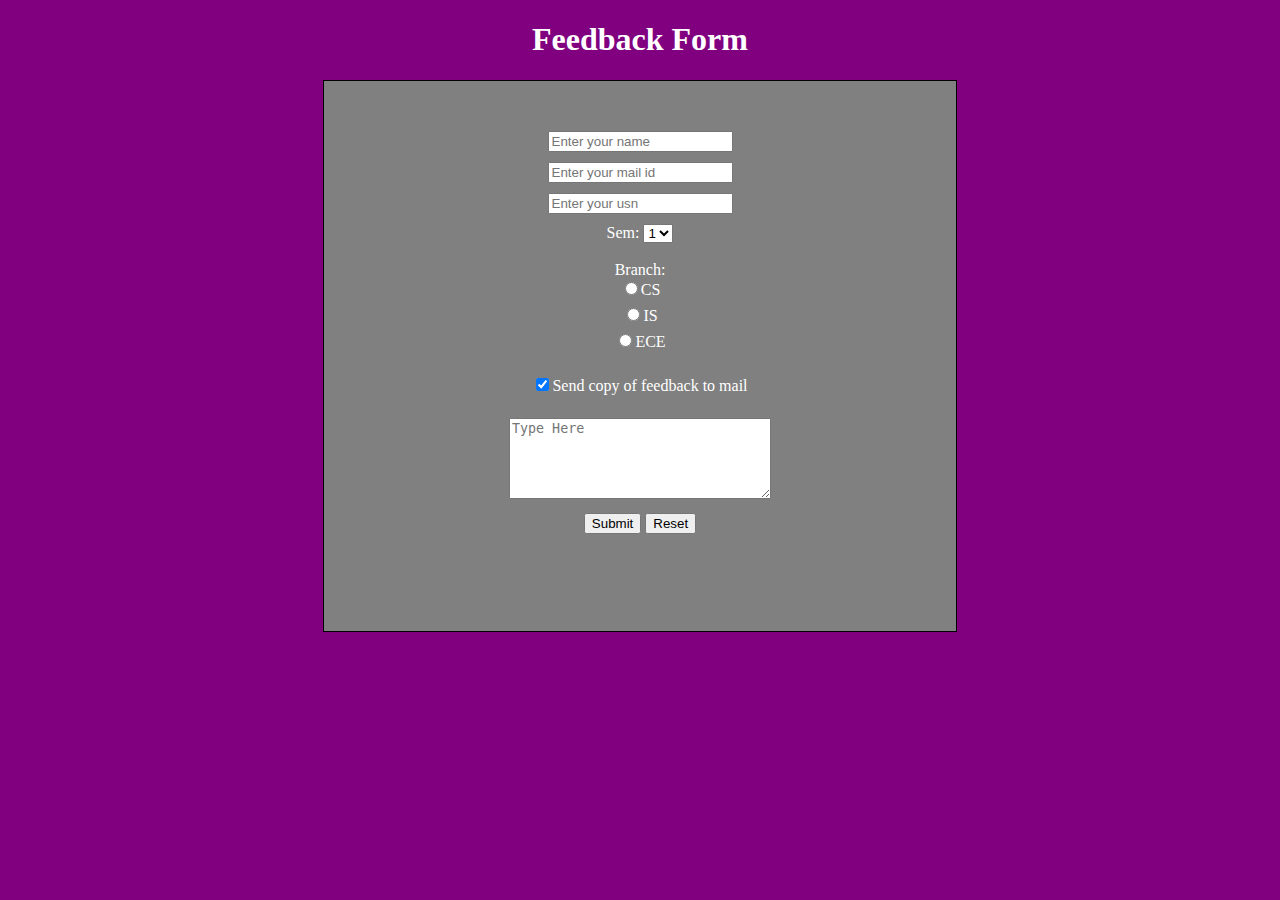
<file: prog2/index.html>
<!DOCTYPE html>
<html lang="en">

<head>
    <meta charset="UTF-8">
    <meta name="viewport" content="width=device-width, initial-scale=1.0">
    <title>FeedBack</title>
    <style>
      body{
        background-color: purple;
        color: white;
      }
      h1{
        text-align: center;
      }
      form{
       margin-left: auto;
       margin-right: auto;
        text-align: center;
        border: 1px solid black;
        padding-top: 50px;
        height: 500px;
        background-color: grey;
        color: white;
        width: 50%;
      }
      .rad{
        margin-bottom: 10px;
      }
      textarea{
        margin-top: 5px;
        margin-bottom: 10px;
      }
    </style>
</head>

<body>
    <h1>Feedback Form</h1>
    <form action="">
        
        <input type="text" name="fname" placeholder="Enter your name" class="rad"><br>
        <input type="text" name="femail" placeholder="Enter your mail id" class="rad"><br>
        <input type="text" name="usn" placeholder="Enter your usn" class="rad"><br>
        <label for ="semester">Sem:</label>
        <select name="semester" id="">
            <option value="1" selected>1</option>
            <option value="2">2</option>
            <option value="3">3</option>
            <option value="4">4</option>
            <option value="5">5</option>
            <option value="6">6</option>
            <option value="7">7</option>
            <option value="8">8</option>
        </select><br><br>
        Branch: <br>
        <input type="radio" class="rad" name="branch" value="CS" >CS</input><br>
        <input type="radio" class="rad" name="branch" value="IS">IS</input><br>
        <input type="radio" class="rad" name="branch" value="ECE">ECE</input><br>
        <br>
        <input type="checkbox" name="send" checked>Send copy of feedback to mail</input><br><br>
        <textarea name="feedback" rows="5" cols="30" placeholder="Type Here"></textarea><br>
        <input type="submit" value="Submit">
        <input type="reset" value="Reset">
    </form>
</body>

</html>
</file>
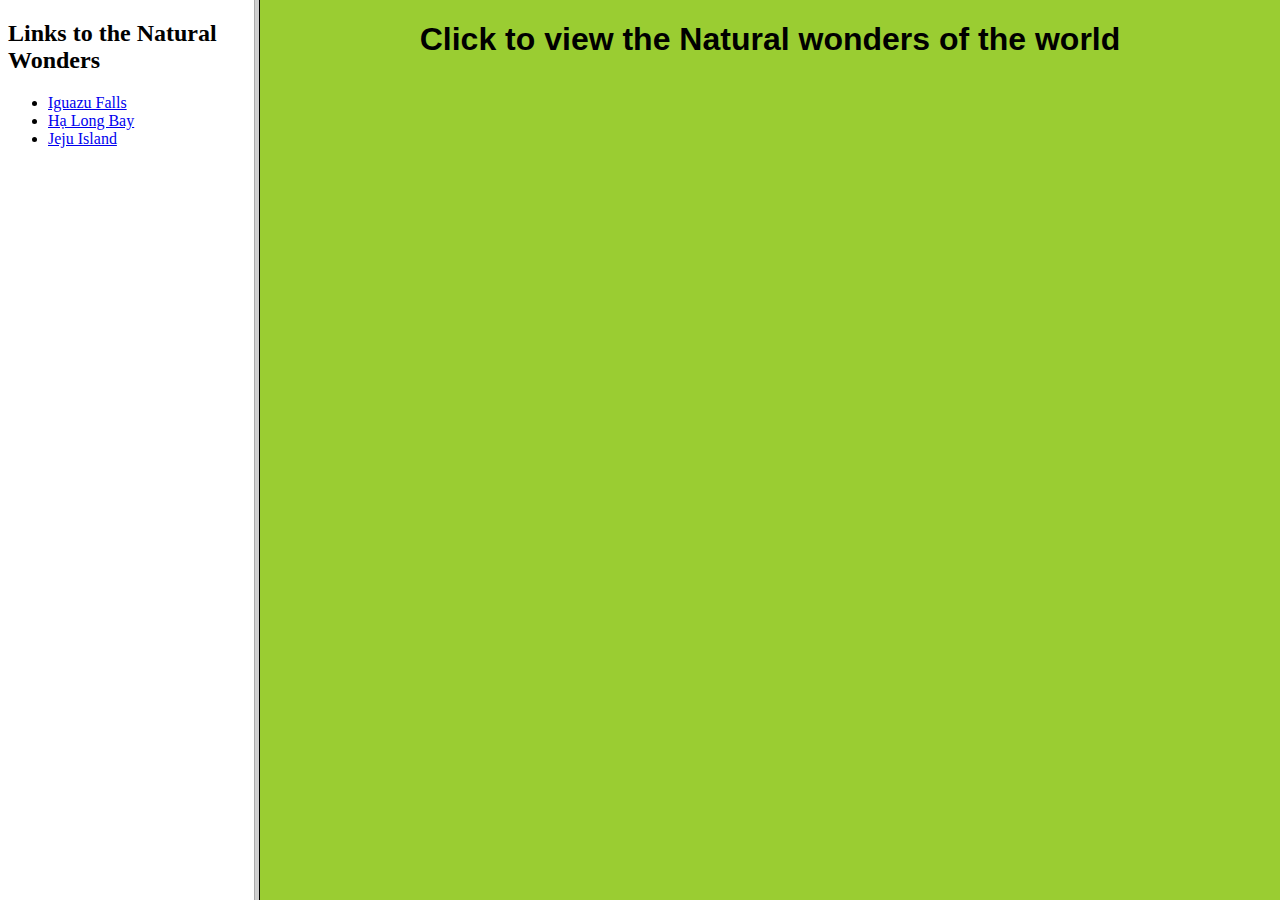
<file: prog3a/index.html>
<!DOCTYPE html>
<html>
<head>
  <title>Natural Wonders of the World</title>
</head>
<frameset cols="20%, 80%">
  <frame name="links" src="links.html">
  <frame name="main" src="content.html">
  <noframes>
    <body>Your browser does not support frames.</body>
  </noframes>
</frameset>
</html>
</file>
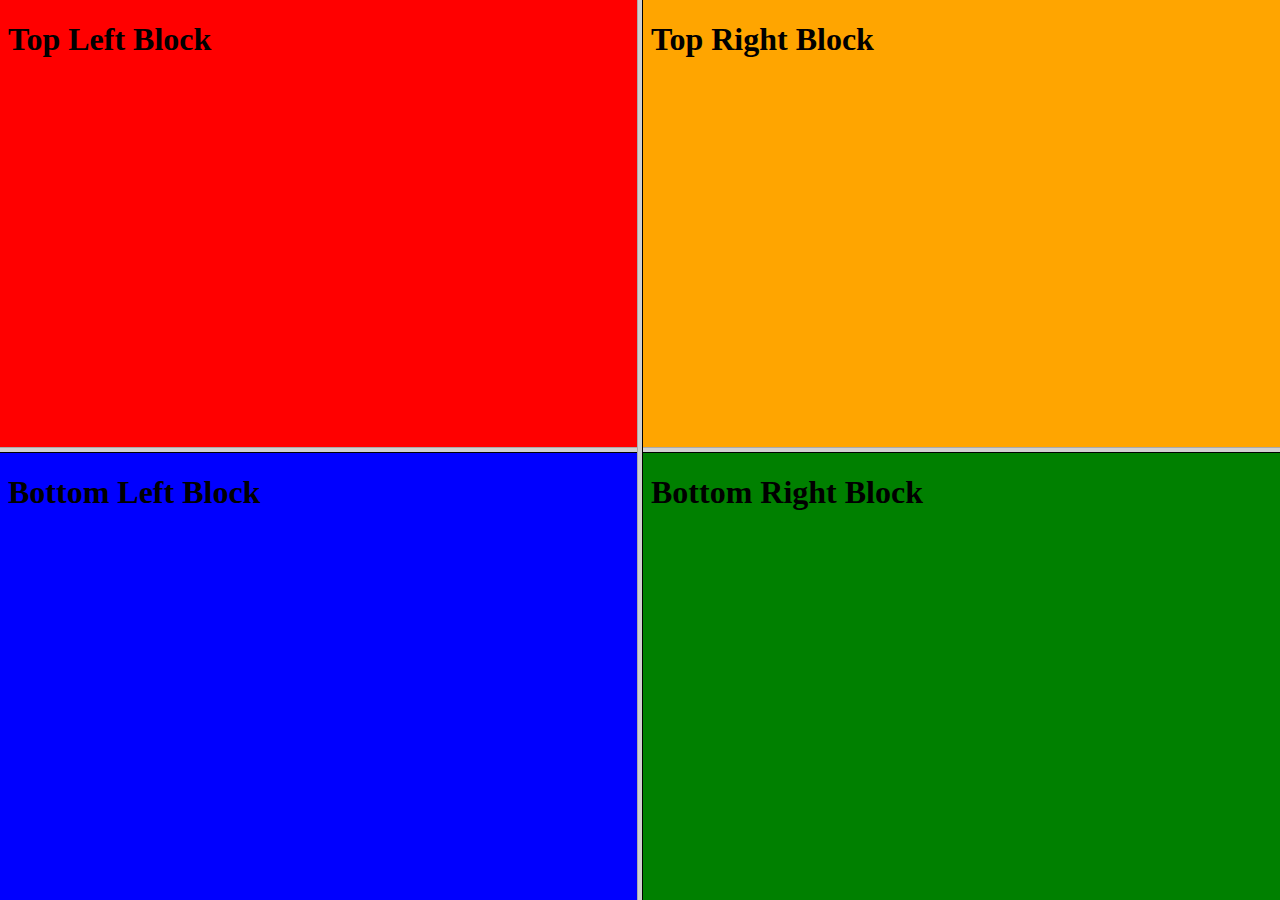
<file: prog3b/index.html>
<!DOCTYPE html>
<html lang="en">
<head>
  <title>Background Split</title>
</head>
<frameset cols="50%, 50%">
  <frameset rows="50%, 50%">
    <frame src="top-left.html" name="tl">
    <frame src="bottom-left.html" name="bl">
  </frameset>
  <frameset rows="50%, 50%">
    <frame src="top-right.html" name="tr">
    <frame src="bottom-right.html" name="br">
  </frameset>
  <noframes>
    <body>
      Your Browser does not support frames.
    </body>
  </noframes>
</frameset>
</html>
</file>
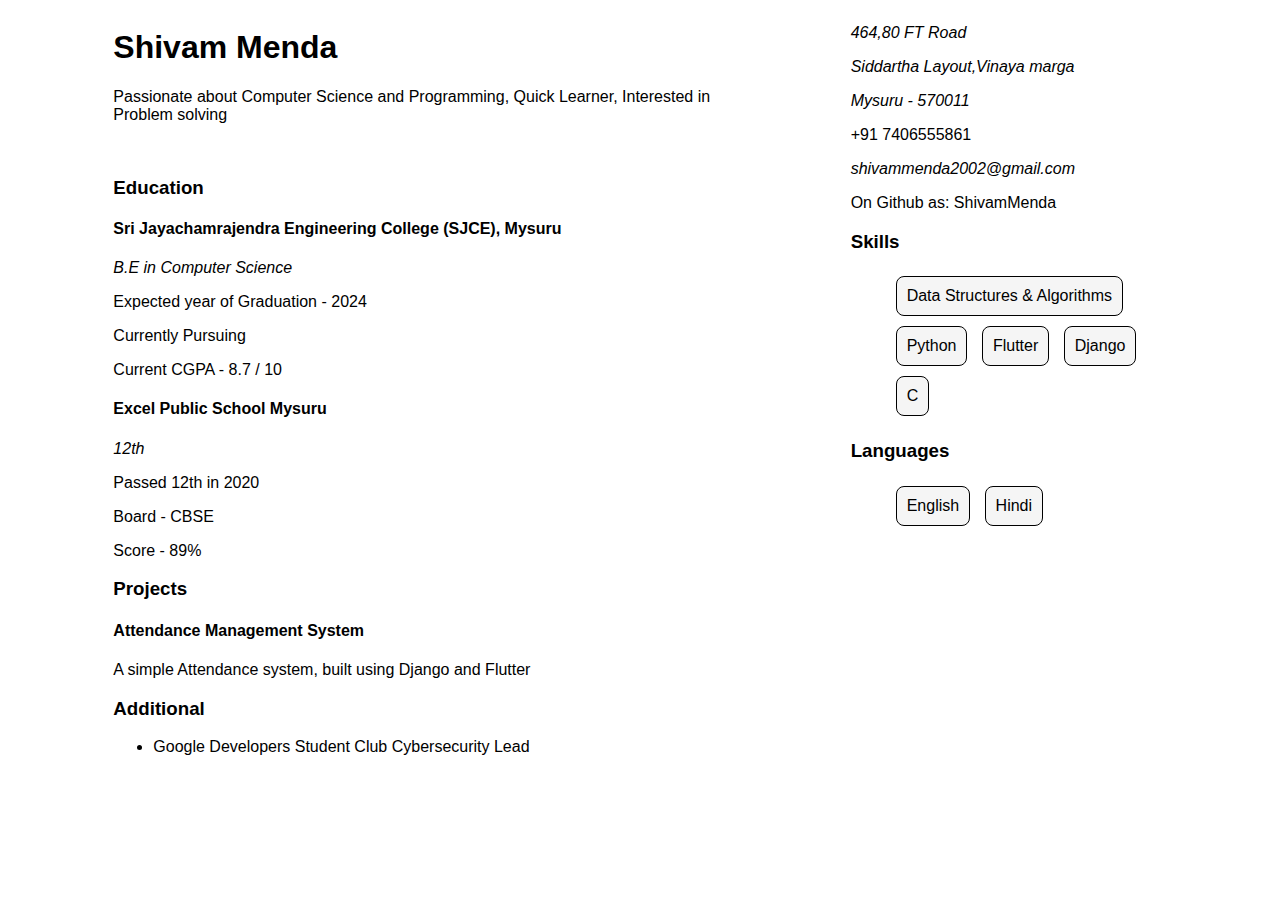
<file: prog4/index.html>
<!DOCTYPE html>
<html lang="en">
  <head>
    <meta charset="UTF-8" />
    <meta http-equiv="X-UA-Compatible" content="IE=edge" />
    <meta name="viewport" content="width=device-width, initial-scale=1.0" />
    <style>
        body {
          font-family: sans-serif;
          display: flex;
          justify-content: space-evenly;
        }
        #sec-1 {
          width: 50%;
        }

        #sec-2 {
          width: 25%;
        }


        .skill-list, .lang-list {
          list-style: none;
        }

        .skill-list li, .lang-list li {
          display: inline-block;
          border: solid 1px black;
          background-color: whitesmoke;
          margin: 5px;
          padding: 10px;
          text-align: center;
          border-radius: 8px;
        }

    </style>
    <title>Resume</title>
  </head>
  <body>
      <section id="sec-1">
        <h1>Shivam Menda</h1>
        <p>
          Passionate about Computer Science and Programming, Quick Learner,
          Interested in Problem solving
        </p>
        <br />
        <div>
          <h3>Education</h3>
          <div>
            <h4>Sri Jayachamrajendra Engineering College (SJCE), Mysuru</h4>
            <i><p>B.E in Computer Science</p></i>
            <p>Expected year of Graduation - 2024</p>
            <p>Currently Pursuing</p>
            <p>Current CGPA - 8.7 / 10</p>
          </div>
          <div>
            <h4>Excel Public School Mysuru</h4>
            <i><p>12th</p></i>
            <p>Passed 12th in 2020</p>
            <p>Board - CBSE</p>
            <p>Score - 89%</p>
          </div>
        </div>
        <div>
          <h3>Projects</h3>
          <div>
            <h4>Attendance Management System</h4>
            <p>
              A simple Attendance system, built using Django and Flutter
            </p>
          </div>
        </div>
        <div>
          <h3>Additional</h3>
          <ul>
            <li>Google Developers Student Club Cybersecurity Lead</li>
          </ul>
        </div>
      </section>
      <section id="sec-2">
        <div>
          <address>
            <p>464,80 FT Road</p>
            <p>Siddartha Layout,Vinaya marga</p>
            <p>Mysuru - 570011</p>
          </address>
          <p>+91 7406555861</p>
          <address>shivammenda2002@gmail.com</address>
          <p>On Github as: ShivamMenda</p>
        </div>
        <div>
          <h3>Skills</h3>
          <ul class="skill-list">
            <li>Data Structures & Algorithms</li>
            <li>Python</li>
            <li>Flutter</li>
            <li>Django</li>
            <li>C</li>
          </ul>
        </div>
        <div>
          <h3>Languages</h3>
          <ul class="lang-list">
            <li>English</li>
            <li>Hindi</li>
          </ul>
        </div>
      </section>
  </body>
</html>
</file>
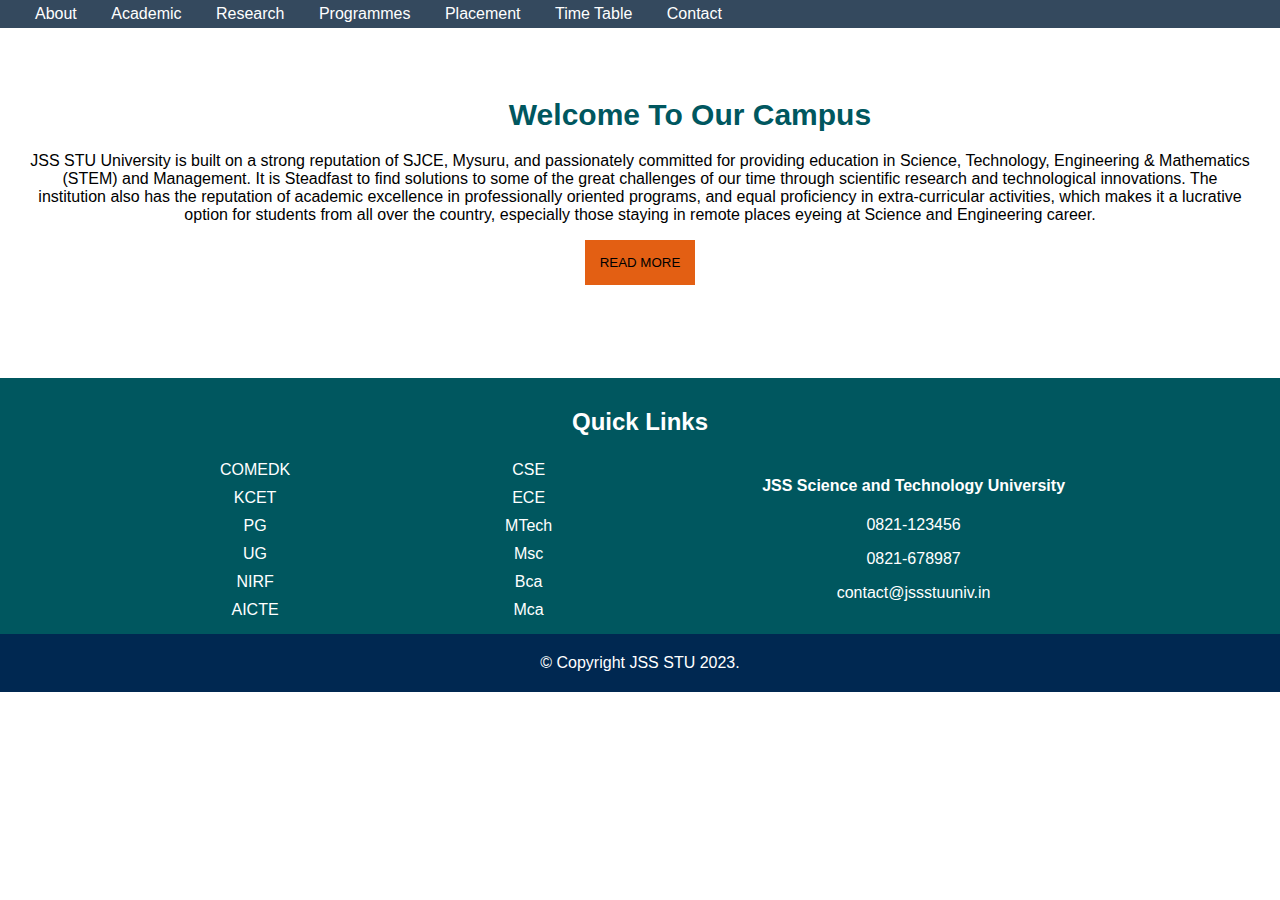
<file: prog6/index.html>
<!DOCTYPE html>
<html >
<head>
    <title>JSSSTU</title>
    <link rel="stylesheet" href="styles.css">
</head>
<body>
    <nav>
        <div>
            <a href="#about">About</a>
            <a href="#">Academic</a>
            <a href="#">Research</a>
            <a href="#">Programmes</a>
            <a href="#">Placement</a>
            <a href="../01/">Time Table</a>
            <a href="#links">Contact</a>
        </div>
    </nav>
    <main>
        <section id="about">
            <h1>Welcome To Our Campus</h1>
            <p>
                JSS STU University is built on a strong reputation of SJCE, Mysuru, and passionately committed for providing education in Science, Technology, Engineering & Mathematics (STEM) and Management. It is Steadfast to find solutions to some of the great challenges of our time through scientific research and technological innovations. The institution also has the reputation of academic excellence in professionally oriented programs, and equal proficiency in extra-curricular activities, which makes it a lucrative option for students from all over the country, especially those staying in remote places eyeing at Science and Engineering career.
            </p>
            <button>READ MORE</button>
        </section>
        <section id="links">
            <h2>Quick Links</h2>
            <div class="container">
                <div>
                    <a href="">COMEDK</a>
                    <a href="">KCET</a>
                    <a href="">PG</a>
                    <a href="">UG</a>
                    <a href="">NIRF</a>
                    <a href="">AICTE</a>
                </div>
                <div>
                    <a href="">CSE</a>
                    <a href="">ECE</a>
                    <a href="">MTech</a>
                    <a href="">Msc</a>
                    <a href="">Bca</a>
                    <a href="">Mca</a>
                </div>
                <div>
                    <h4>JSS Science and Technology University</h4>
                    <p>0821-123456</p>
                    <p>0821-678987</p>
                    <p>contact@jssstuuniv.in</p>
                </div>
        </div>

        </section>
    </main>
    <footer>
        © Copyright JSS STU 2023.
    </footer>
</body>
</html>
</file>
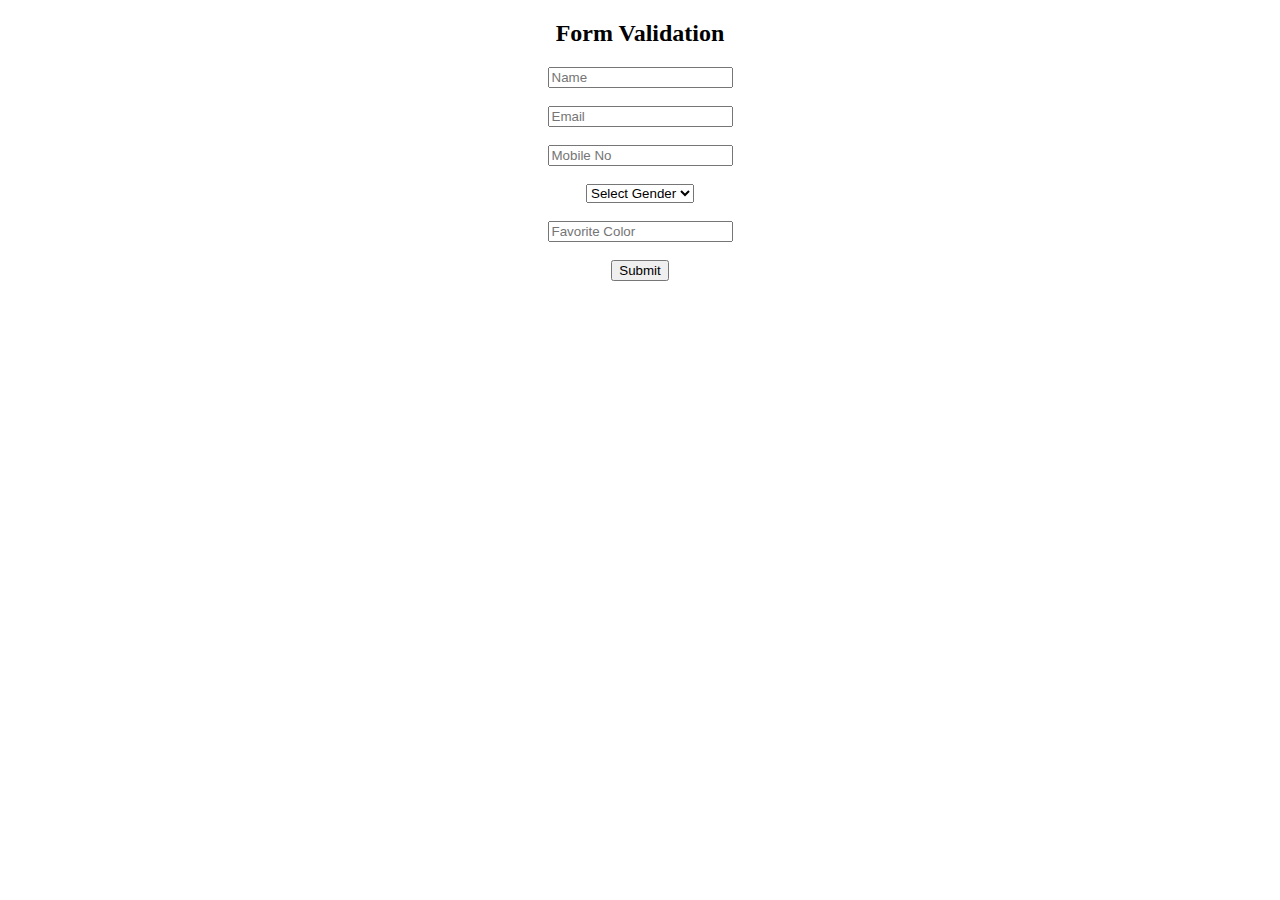
<file: prog7b/index.html>
<!DOCTYPE html>
<html>
<head>
  <title>Form Validation</title>
  <script src="script.js"></script>
</head>
<body>
  <div class="container" align="center">
    <h2>Form Validation</h2>
    <div>
    <form>
      <input type="text" id="name" placeholder="Name"><br><br>
      <input type="email" id="email" placeholder="Email"><br><br>
      <input type="tel" id="mobile" placeholder="Mobile No"><br><br>
      <select id="gender"><br><br>
        <option value="">Select Gender</option>
        <option value="male">Male</option>
        <option value="female">Female</option>
      </select><br><br>
      <input type="text" id="color" placeholder="Favorite Color"><br><br>
      <button type="button" onclick="validateForm()">Submit</button>
    </form>
  </div>
</body>
</html>
</file>
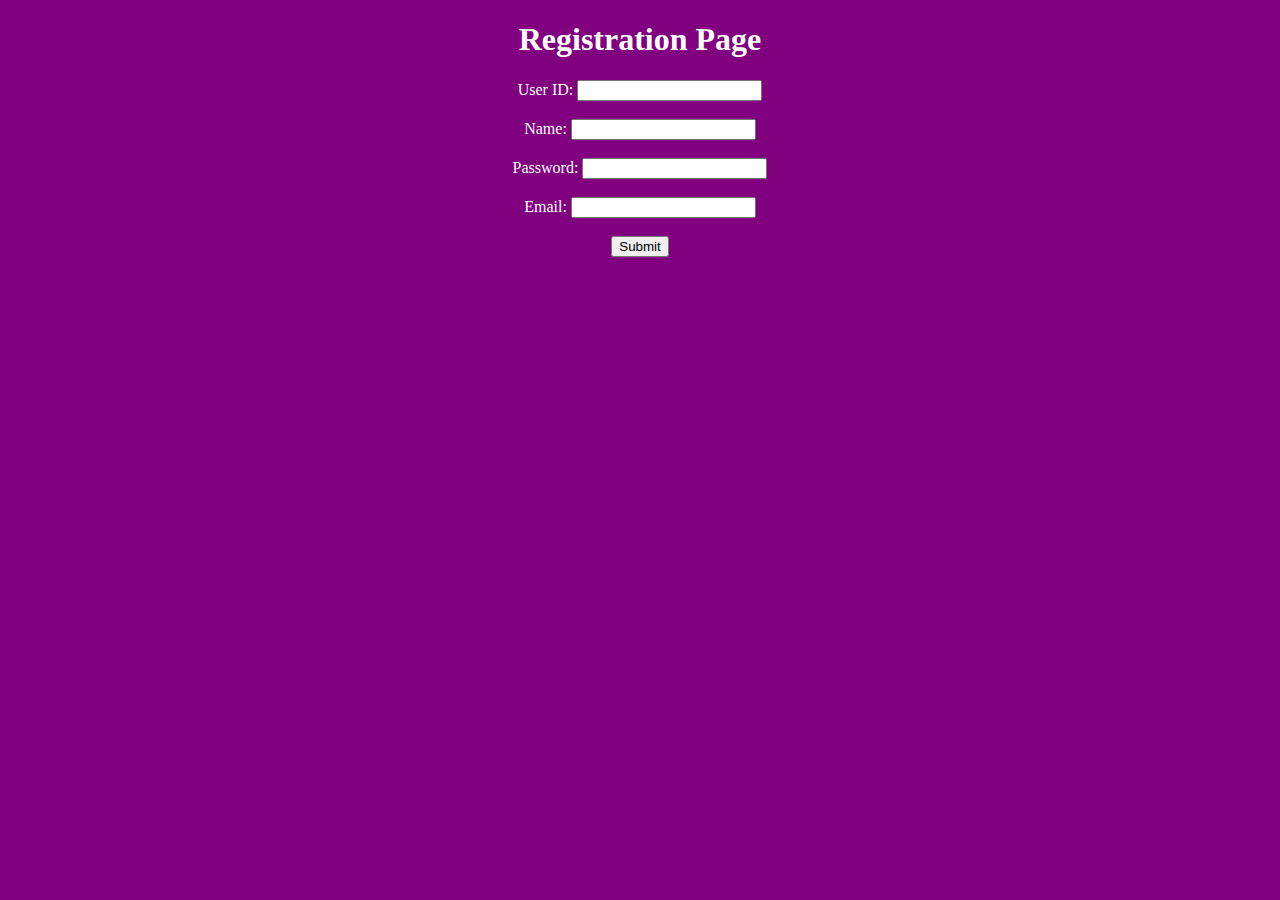
<file: Prog9/index.html>
<!DOCTYPE html>
<html>
<head>
  <title>Registration Page</title>
  <style>
    body{
        background-color: purple;
        color: white;
    }
    h1{
        text-align: center;
    }
    form{
        display: block;
    }
  </style>
  <script>
    function validateForm() {
      // Get form values
      var userId = document.getElementById("userId").value;
      var name = document.getElementById("name").value;
      var password = document.getElementById("password").value;
      var email = document.getElementById("email").value;
      
      // User ID validation
      if (userId.length < 5 || userId.length > 12) {
        alert("User ID must be between 5 and 12 characters long");
        return;
      }
      
      // Name validation
      if (name.length < 10 || !/^[a-zA-Z ]+$/.test(name)) {
        alert("Name must be at least 10 characters long and contain only alphabets");
       return;
      }
      
      // Password validation
      var passwordRegex = /^(?=.*[A-Z])(?=.*\d)(?=.*[!@#$%^&*()])[A-Za-z\d!@#$%^&*()]{8,}$/;
      if (!passwordRegex.test(password)) {
        alert("Password must be eight characters including one uppercase letter, one special character, and alphanumeric characters");
        return;
      }
      
      // Email validation
      var emailRegex = /^[^\s@]+@[^\s@]+\.[^\s@]+$/;
      if (!emailRegex.test(email)) {
        alert("Invalid email address");
        return;
      }

      let details= "User ID: " + userId + "\nName: " + name + "\nPassword: " + password +"\nEmail: " + email;
      alert(`${details}`)
    }
  </script>
</head>
<body>
  <h1>Registration Page</h1>
  <form name="registrationForm" align="center">
    <label for="userId">User ID:</label>
    <input type="text" id="userId" name="userId"><br><br>
    
    <label for="name">Name:</label>
    <input type="text" id="name" name="name" ><br><br>
    
    <label for="password">Password:</label>
    <input type="text" id="password" name="password"><br><br>
    
    <label for="email">Email:</label>
    <input type="email" id="email" name="email"><br><br>
    
   <button onclick="validateForm()">Submit</button>
  </form>

  <br>

</body>
</html>
</file>
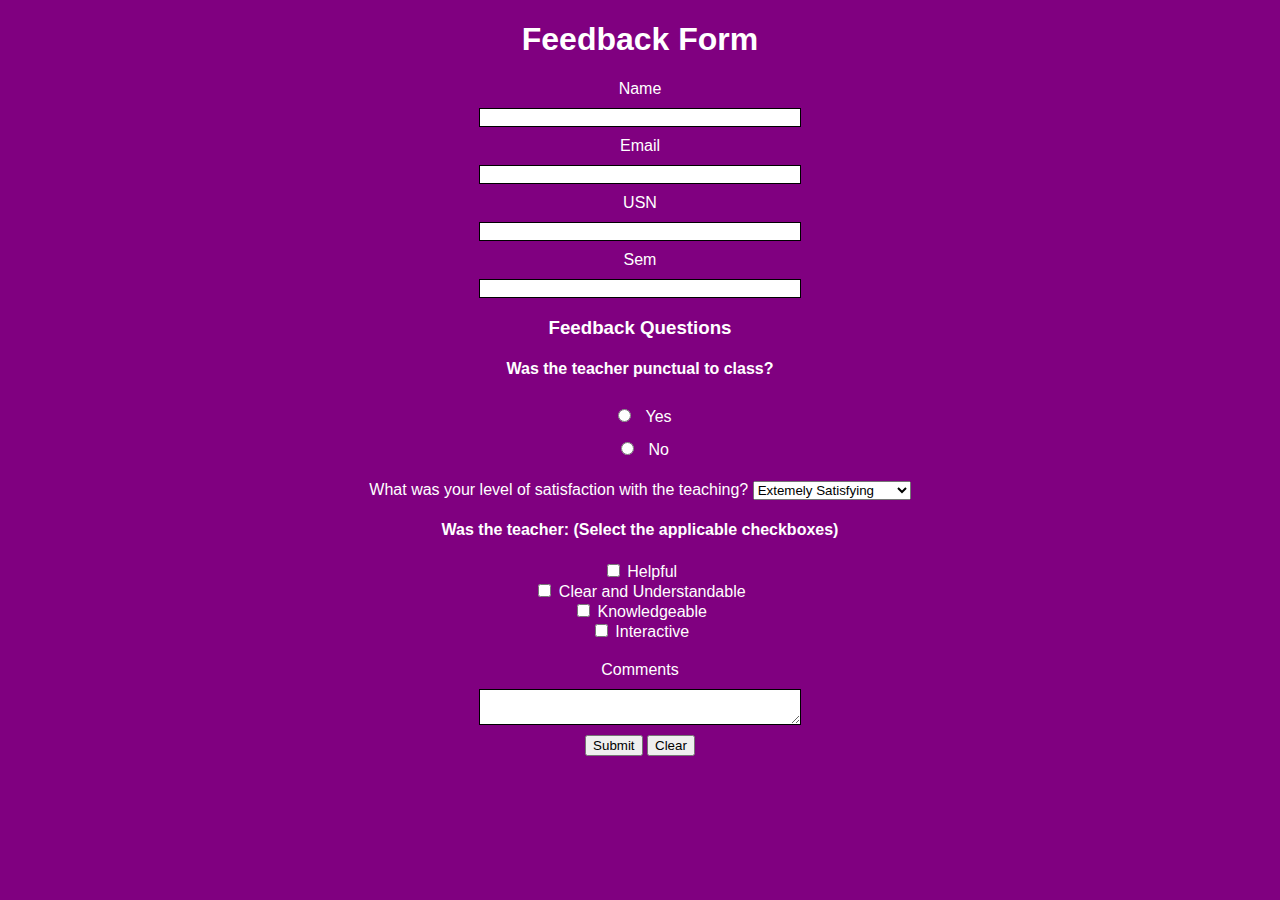
<file: form.html>
<!DOCTYPE html>
<html lang="en">
<head>
    <meta charset="UTF-8">
    <meta name="viewport" content="width=device-width, initial-scale=1.0">
    <title>Form</title>
    <style>
        body{
            background-color: purple;
            font-family: sans-serif;
            color: white;
        }
        header{
            text-align: center;
        }
        #Name,#usn,#Email,#sem,#comments{
            display: block;
            margin-top: 10px;
            margin-bottom: 10px;
            width: 25%;
            border: 1px solid black;   
        }
        .num{
            width: 10%;
        }
        .check-ul{
            list-style: none;
            margin-bottom: 20px;
        }

        ul,li{
            padding-left: 0px;
            list-style: none;
            margin-left: 0;
          
        }
        #op-1{
            display: inline-block;
            margin: 10px;
        }

    </style>
</head>
<body>
    <header>
        <h1> Feedback Form</h1>
    </header>
    <div align="center">
    <form>
        <div>
        <label for="Name">Name</label>
        <input required type="text" id="Name">

        <label for="Email">Email</label>
        <input required type="email" id="Email">

        <label for="usn">USN</label>
        <input required type="text" id="usn">

        <label for="sem">Sem</label>
        <input class="num" type="number" max="8" min="1" id="sem">

        </div>
        <div>
            <h3>Feedback Questions</h3>
            <h4>Was the teacher punctual to class?</h4>
            <ul>
            <li>
                <input type="radio" value="1" id="op-1" name="ques-1">
                <label for ="ques-1">Yes</label>
            </li>
            <li>
                <input type="radio" value="1" id="op-1" name="ques-1">
                <label for ="ques-1">No</label>
            </li>
            </ul>
            <ul>
                <li>
                    <label for="ques-3" id="ques-3-label">What was your level of satisfaction with the teaching?</label>
                    <select name="ques-3" id="ques-3">
                      <option value="1">Extemely Satisfying</option>
                      <option value="2">Satisfying</option>
                      <option value="3">Agreeable</option>
                      <option value="4">Unsatisfying</option>
                      <option value="5">Extremely Unsatisfying</option>
                    </select>
                  </li>
            </ul>
            <ul class="check-ul">
                <li>
                    <h4>Was the teacher: (Select the applicable checkboxes) </h4>
                  </li>
                  <li>
                    <div>
                      <input type="checkbox" value="1" name="ques-4" id="opti-1">
                      <label for="opti-1">Helpful</label>
                    </div>
                    <div>
                      <input type="checkbox" value="2" name="ques-4" id="opti-2">
                      <label for="opti-2">Clear and Understandable</label>
                    </div>
                    <div>
                      <input type="checkbox" value="3" name="ques-4" id="opti-3">
                      <label for="opti-3">Knowledgeable</label>
                    </div>
                    <div>
                      <input type="checkbox" value="4" name="ques-4" id="opti-4">
                      <label for="opti-4">Interactive</label>
                    </div>
                  </li>
            </ul>
           
            <label for ="comments">Comments</label>
            <textarea id="comments"></textarea>
            <button class="btn" id="submit">Submit</button>
            <button type="reset" class="btn" id="clear">Clear</button>
        
        </div>
        
          


    </form>
    </div>
</body>
</html>
</file>
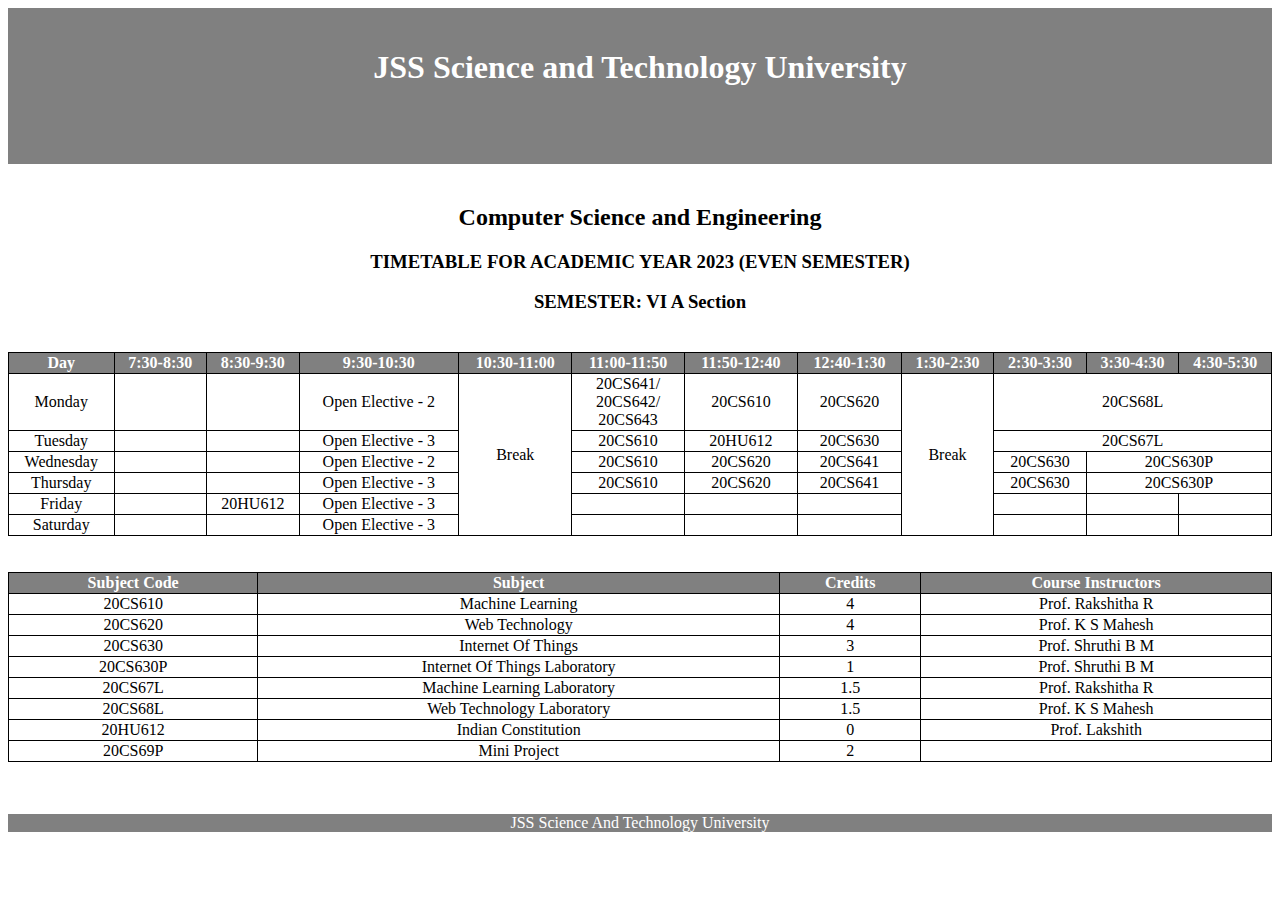
<file: prog1/prog1.html>
<!DOCTYPE html>
<html lang="en">

<head>
    <meta charset="UTF-8">
    <meta name="viewport" content="width=device-width, initial-scale=1.0">
    <title>Timetable</title>
    <style>
        table {
            border-collapse: collapse;
            width: 100%
        }

        .desc,
        .header {
            text-align: center;
            align-items: center;
            padding: 20px;
        }

        .header {
            background-color: gray;
            color: white;
        }

        th {
            background-color: gray;
            color: white;
            border: solid 1px black;
        }

        td {
            text-align: center;
            border: solid 1px black;
        }

        .footer {
            background-color: gray;
            color: white;
            text-align: center;
        }
    </style>
</head>

<body>
    <div class="header">
        <h1>JSS Science and Technology University</h1><br><br>
    </div>
    <div class="desc">
        <h2>Computer Science and Engineering</h2>
        <h3>TIMETABLE FOR ACADEMIC YEAR 2023 (EVEN SEMESTER)</h3>
        <h3>SEMESTER: VI A Section</h3>
    </div>
    <table>
        <thead>
            <tr>
                <th>Day</th>
                <th>7:30-8:30</th>
                <th>8:30-9:30</th>
                <th>9:30-10:30</th>
                <th>10:30-11:00</th>
                <th>11:00-11:50</th>
                <th>11:50-12:40</th>
                <th>12:40-1:30</th>
                <th>1:30-2:30</th>
                <th>2:30-3:30</th>
                <th>3:30-4:30</th>
                <th>4:30-5:30</th>
            </tr>
        </thead>
        <tbody>
            <tr>
                <td>Monday</td>
                <td></td>
                <td></td>
                <td>Open Elective - 2</td>
                <td rowspan="6">Break</td>
                <td>20CS641/ <br>
                    20CS642/ <br>
                    20CS643
                </td>
                <td>20CS610</td>
                <td>20CS620</td>
                <td rowspan="6">Break</td>
                <td colspan="3">20CS68L</td>
            </tr>
            <tr>
                <td>Tuesday</td>
                <td></td>
                <td></td>
                <td>Open Elective - 3</td>
                <td>20CS610</td>
                <td>20HU612</td>
                <td>20CS630</td>
                <td colspan="3">20CS67L</td>
            </tr>
            <tr>
                <td>Wednesday</td>
                <td></td>
                <td></td>
                <td>Open Elective - 2</td>
                <td>20CS610</td>
                <td>20CS620</td>
                <td>20CS641</td>
                <td>20CS630</td>
                <td colspan="2">20CS630P</td>
            </tr>
            <tr>
                <td>Thursday</td>
                <td></td>
                <td></td>
                <td>Open Elective - 3</td>
                <td>20CS610</td>
                <td>20CS620</td>
                <td>20CS641</td>
                <td>20CS630</td>
                <td colspan="2">20CS630P</td>
            </tr>
            <tr>
                <td>Friday</td>
                <td></td>
                <td>20HU612</td>
                <td>Open Elective - 3</td>
                <td></td>
                <td></td>
                <td></td>
                <td></td>
                <td></td>
                <td></td>
            </tr>
            <tr>
                <td>Saturday</td>
                <td></td>
                <td></td>
                <td>Open Elective - 3</td>
                <td></td>
                <td></td>
                <td></td>
                <td></td>
                <td></td>
                <td></td>
            </tr>
        </tbody>
    </table><br><br>
    <table>
        <thead>
            <tr>
                <th>Subject Code</th>
                <th>Subject</th>
                <th>Credits</th>
                <th>Course Instructors</th>
            </tr>
        </thead>
        <tbody>
            <tr>
                <td>20CS610</td>
                <td>Machine Learning</td>
                <td>4</td>
                <td>Prof. Rakshitha R</td>
            </tr>
            <tr>
                <td>20CS620</td>
                <td>Web Technology</td>
                <td>4</td>
                <td>Prof. K S Mahesh</td>
            </tr>
            <tr>
                <td>20CS630</td>
                <td>Internet Of Things</td>
                <td>3</td>
                <td>Prof. Shruthi B M</td>
            </tr>
            <tr>
                <td>20CS630P</td>
                <td>Internet Of Things Laboratory</td>
                <td>1</td>
                <td>Prof. Shruthi B M</td>
            </tr>
            <tr>
                <td>20CS67L</td>
                <td>Machine Learning Laboratory</td>
                <td>1.5</td>
                <td>Prof. Rakshitha R</td>
            </tr>
            <tr>
                <td>20CS68L</td>
                <td>Web Technology Laboratory</td>
                <td>1.5</td>
                <td>Prof. K S Mahesh</td>
            </tr>
            <tr>
                <td>20HU612</td>
                <td>Indian Constitution</td>
                <td>0</td>
                <td>Prof. Lakshith</td>
            </tr>
            <tr>
                <td>20CS69P</td>
                <td>Mini Project</td>
                <td>2</td>
                <td></td>
            </tr>
        </tbody>
    </table><br><br>
    <div class="footer">
        <p>JSS Science And Technology University</p>
    </div>
</body>

</html>
</file>
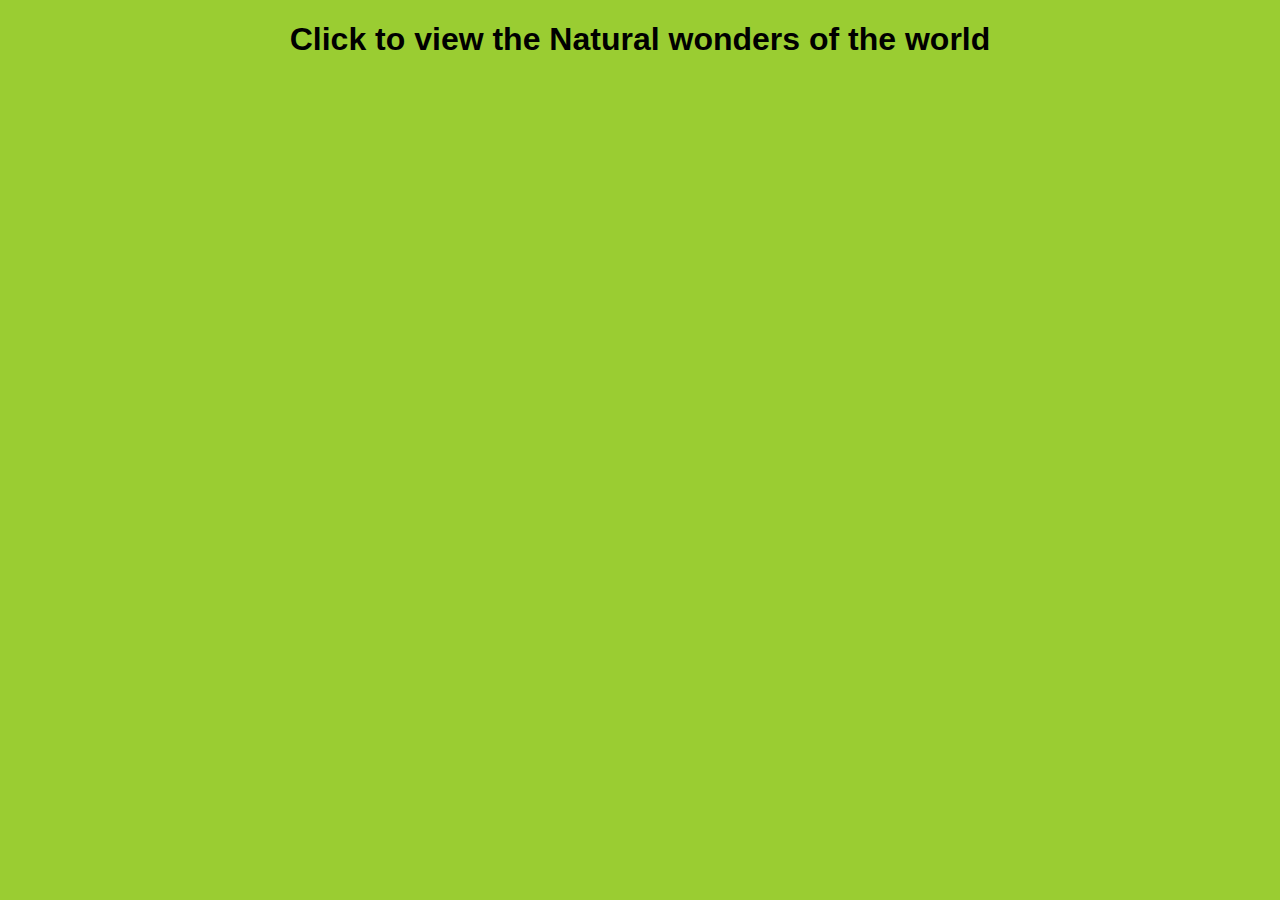
<file: prog3a/content.html>
<!DOCTYPE html>
<html lang="en">
  <head>
    <title>Content</title>
    <style>
      body {
        background-color: yellowgreen;
        text-align: center;
        font-family: sans-serif;
      }
    </style>
  </head>

  <body>
    <h1>Click to view the Natural wonders of the world</h1>
  </body>
</html>
</file>
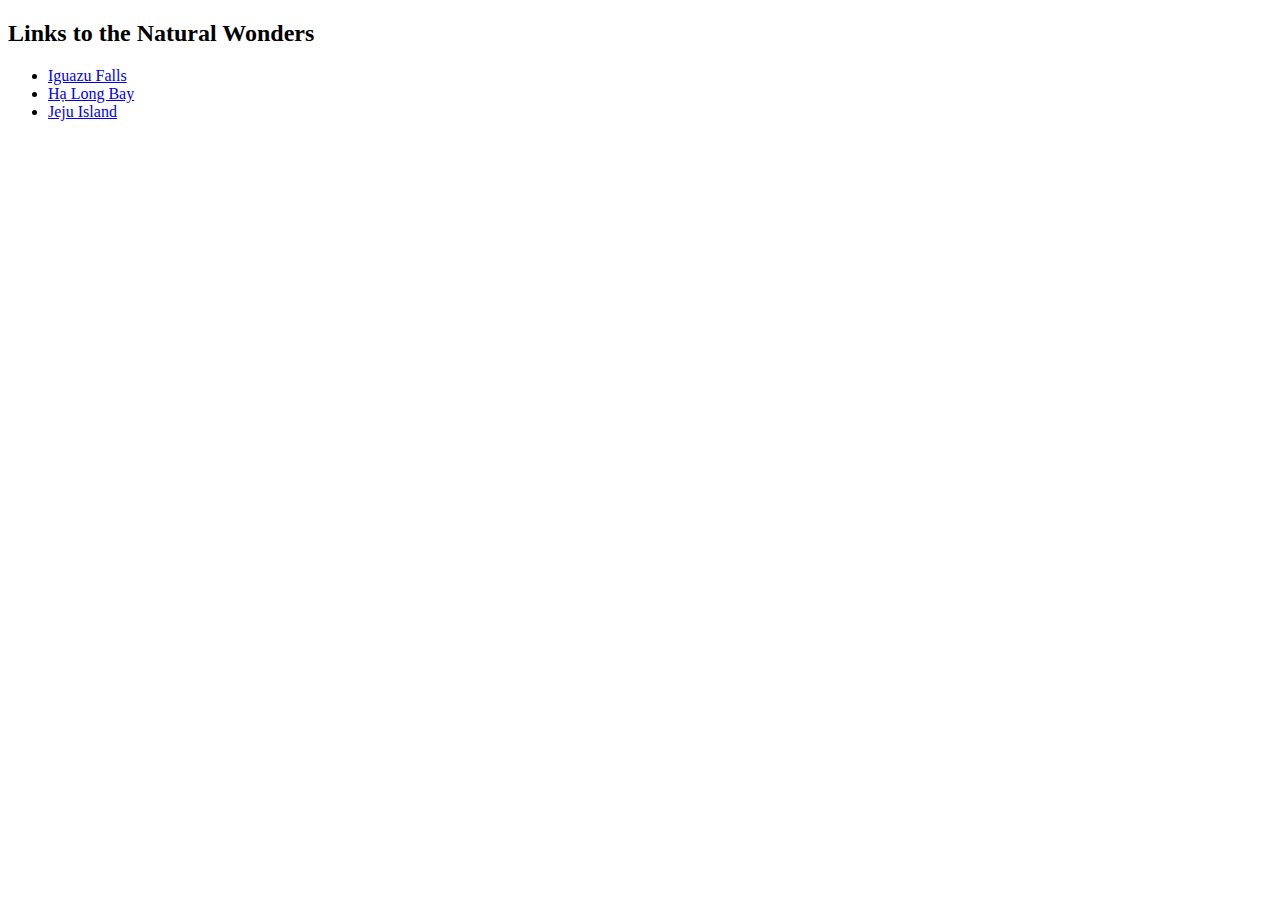
<file: prog3a/links.html>
<!DOCTYPE html>
<html>
  <head>
    <title>Links</title>
  </head>

  <body>
    <main>
     <h2>Links to the Natural Wonders</h2>
     <ul>
      <li><a href="https://en.wikipedia.org/wiki/Iguazu_Falls" target="main"
        >Iguazu Falls</a
      ></li>
     <li> <a href="https://en.wikipedia.org/wiki/H%E1%BA%A1_Long_Bay" target="main"
        >Hạ Long Bay</a
      ></li>
     <li> <a href="https://en.wikipedia.org/wiki/Jeju_Island" target="main"
        >Jeju Island</a
      ></li>
    </ul>
    </main>
  </body>
</html>
</file>
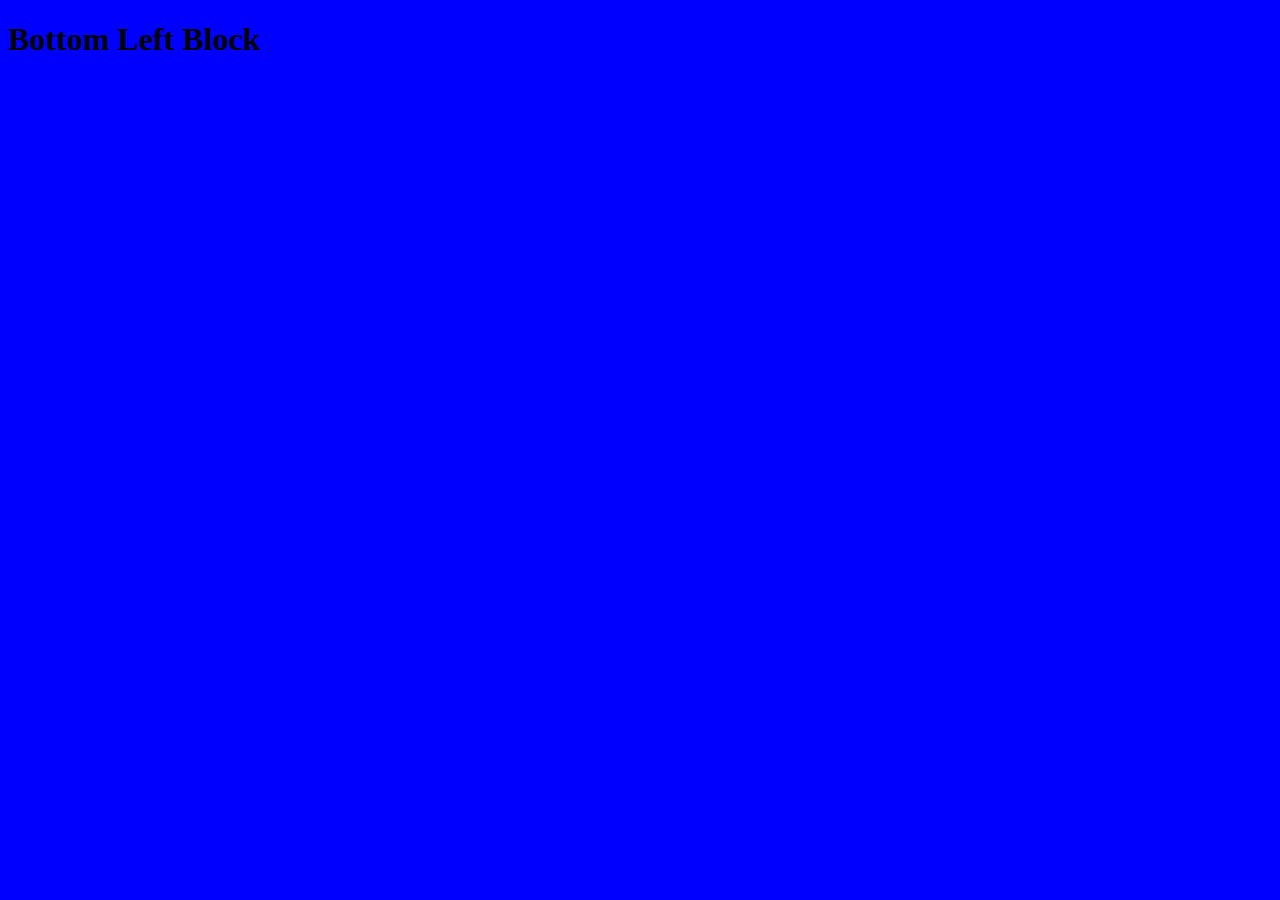
<file: prog3b/bottom-left.html>
<!DOCTYPE html>
<html lang="en">
<head>
  <meta charset="UTF-8">
  <meta http-equiv="X-UA-Compatible" content="IE=edge">
  <meta name="viewport" content="width=device-width, initial-scale=1.0">
  <title>Bottom Left</title>
  <style>
    body {
      background-color: blue;
    }
  </style>
</head>
<body>
  <h1>Bottom Left Block</h1>
</body>
</html>
</file>
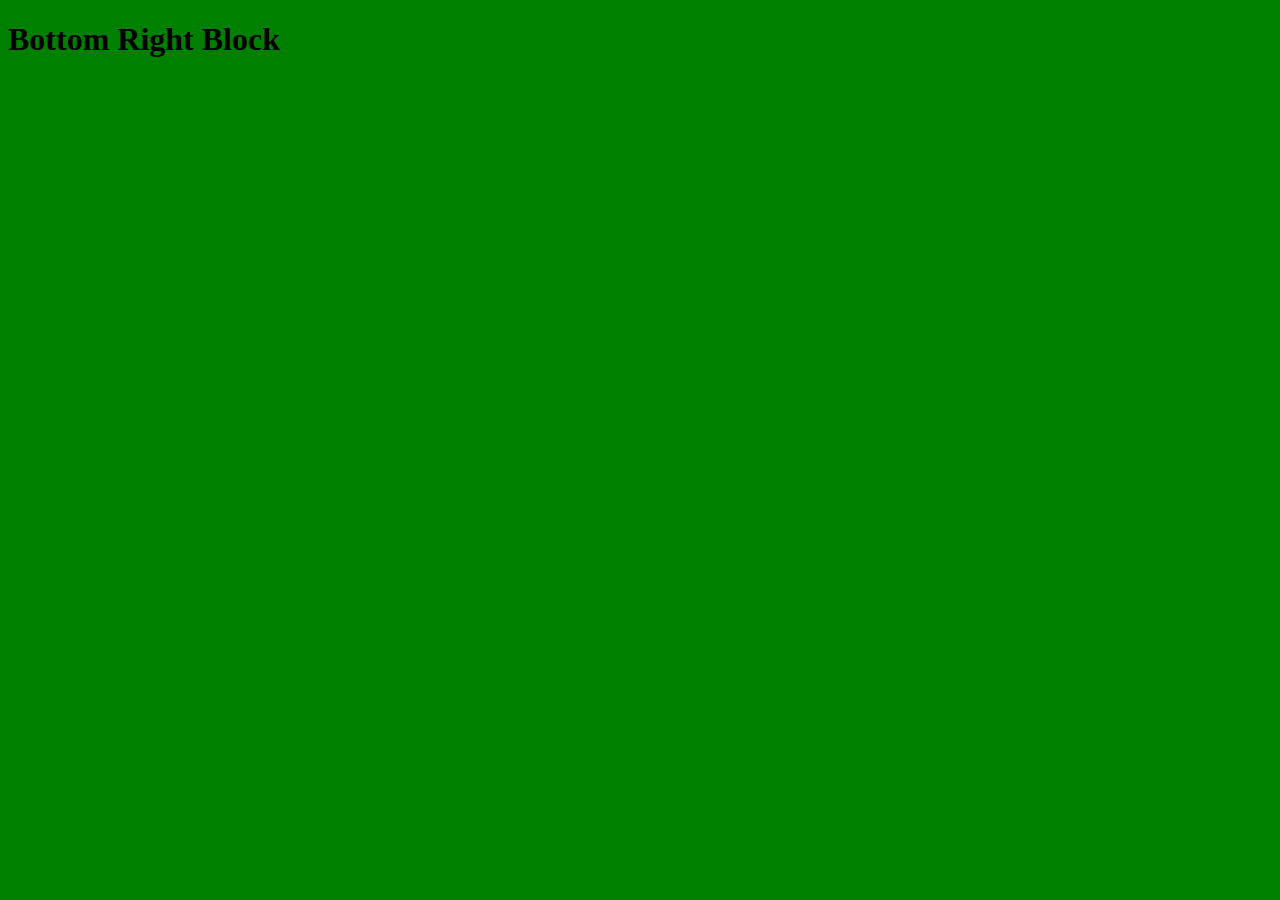
<file: prog3b/bottom-right.html>
<!DOCTYPE html>
<html lang="en">
<head>
  <meta charset="UTF-8">
  <meta http-equiv="X-UA-Compatible" content="IE=edge">
  <meta name="viewport" content="width=device-width, initial-scale=1.0">
  <title>Bottom Right</title>
  <style>
    body {
      background-color: green;
    }
  </style>
</head>
<body>
  <h1>Bottom Right Block</h1>
</body>
</html>
</file>
<file: prog6/styles.css>
body{
    margin: 0;
    font-family: sans-serif;
}
nav{
    background: #34495e;
    display: flex;
    padding: 5px 20px;
    align-items: center;
    justify-content: space-between;
}
img{
    height: 50px;
}
nav a{
    color: #fff;
    text-decoration: none;
    padding: 15px;
}
#about{
    text-align: center;
    height: 250px;
    padding: 50px 30px;
}
#about h1{
    color: #00575f;
    font-size: 30px;
    margin-left: 100px;
}
#about p{
    
   text-align: center;
}
#about button{
    
    background-color: #e35f13;
    border: none;
    padding: 15px;
}
footer{
    background: #002851;
    text-align: center;
    color: white;
    padding: 20px;
}

#links{
    background: #00575f;
    text-align: center;
    color: white;
    padding: 10px;
}
.container{
    display: flex;
    justify-content: space-evenly;
}
#links a{
    color: white;
    display: block;
    text-decoration: none;
    padding: 5px;
}
</file>
